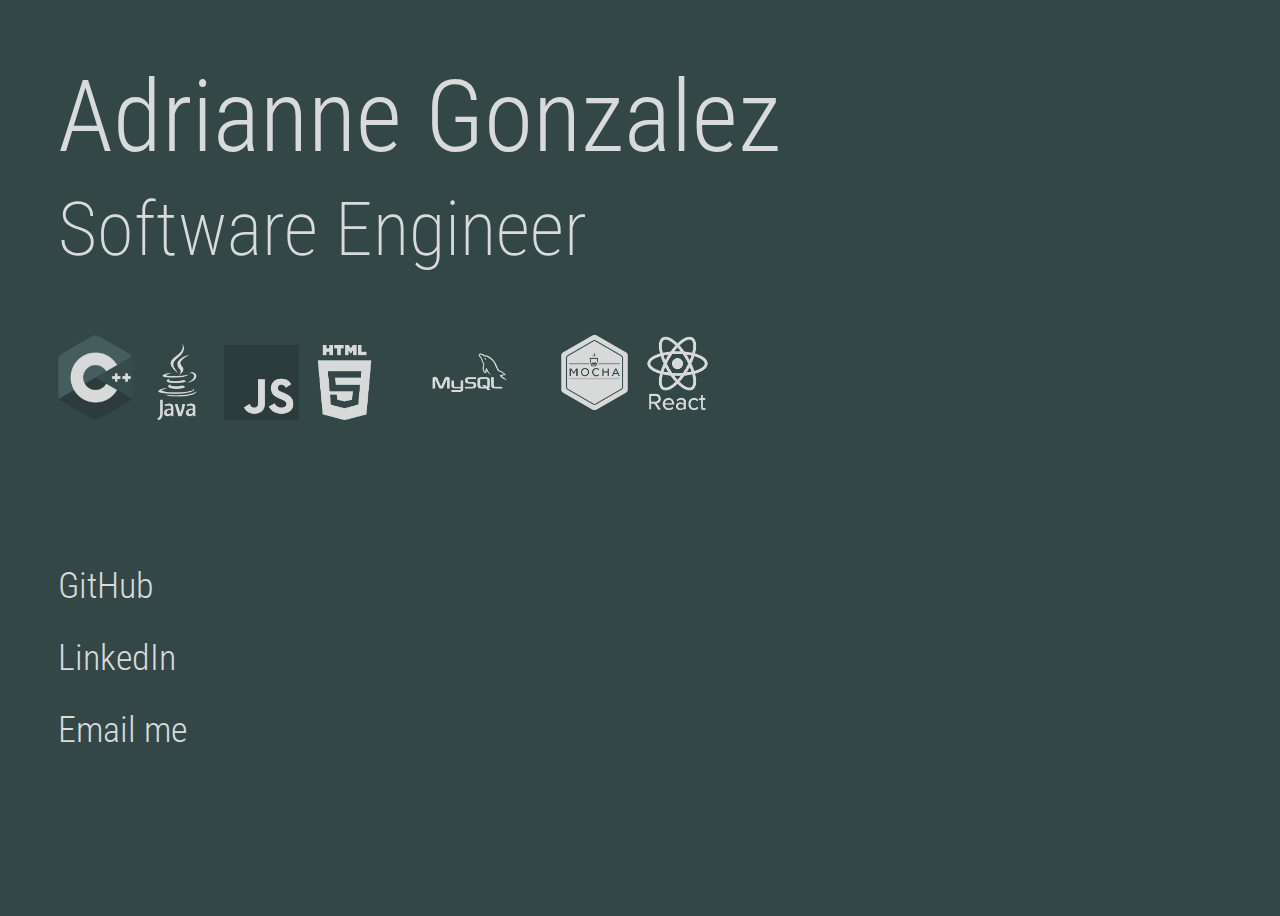
<file: index.html>
<!DOCTYPE html>

<html>
  <head>
    <style>
      @import url('https://fonts.googleapis.com/css2?family=Newsreader:ital,opsz,wght@0,6..72,300;1,6..72,300&family=Open+Sans:ital,wght@0,300..800;1,300..800&family=Roboto+Condensed:ital,wght@0,100..900;1,100..900&family=Roboto+Mono:ital,wght@0,100..700;1,100..700&display=swap');
      </style>
    <!-- Google tag (gtag.js) -->
    <script async src="https://www.googletagmanager.com/gtag/js?id=G-5VTXWYCD0T"></script>
    <script>
      window.dataLayer = window.dataLayer || [];
      function gtag(){dataLayer.push(arguments);}
      gtag('js', new Date());

      gtag('config', 'G-5VTXWYCD0T');
    </script>

    <meta charset="UTF-8">
    <link rel="stylesheet" href='style.css'/>
    <meta name="viewport" content="width=device-width, initial-scale=1">
    <title>Adrianne | SWE</title>
  </head>

  <section>

  </section>
  <body style="height: 100vh">
        <section class="name-banner" style="position: relative">
      <div class="name">
        <h1>Adrianne Gonzalez</h1>
      </div>

      <div class="job-title">
        <h2>Software Engineer</h2>
      </div>

      <div class="icons">
        <div class="language-icons">
          <!-- <h3>Languages</h3> -->
          <img src="media/cplusplus.png" class="cplusplus-icon" width="75">
          <img src="media/java-icon.png" class="java-icon" width="75">
          <img src="media/js-icon.png" class="js-icon" width="75">
          <img src="media/html5-icon.png" class="html5-icon" width="75">
        </div>
        <div class="database-icons">
          <!-- <h3>Database</h3> -->
          <img src="media/mysql-icon.png" class="mysql-icon" width="75">
        </div>
        <div class="framework-icons">
          <!-- <h3>Frameworks</h3> -->
          <img src="media/mocha-icon.png" class="mysql-icon" width="75">
          <img src="media/react-icon.png" class="react-icon" width="75">
        </div>
        </div> 

      <nav class="nav-bar">
        <ul>
          <li><a href="https://github.com/adrimarieg" target=“_blank”>GitHub</a></li>
          <li><a href="https://www.linkedin.com/in/adriannegonzalez/" target="_blank">LinkedIn</a></li>
          <!-- <li><a href="projects.html">Projects</a></li> -->
          <li><a href="mailto:adriannegonzalez@aol.com">Email me</a></li>
        </ul>
      </nav>
      
    </section>
  
  </body>

  <footer>
    <p> </p>
  </footer>
  
</html>
</file>
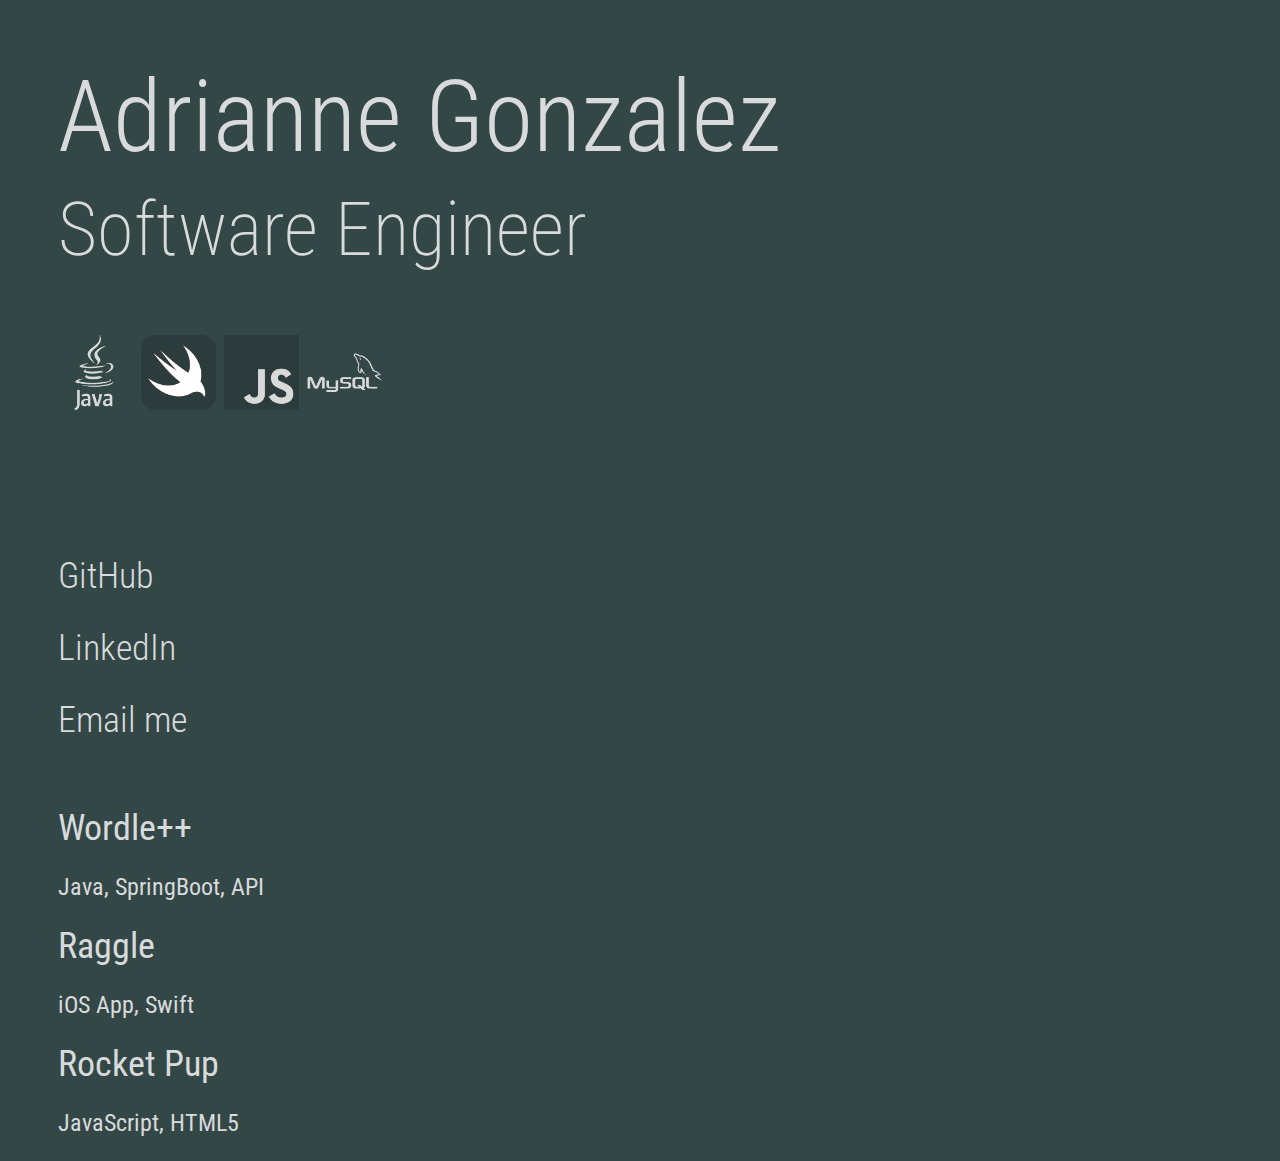
<file: legacy-index.html>
<!DOCTYPE html>

<html>
  <head>
    <style>
      @import url('https://fonts.googleapis.com/css2?family=Newsreader:ital,opsz,wght@0,6..72,300;1,6..72,300&family=Open+Sans:ital,wght@0,300..800;1,300..800&family=Roboto+Condensed:ital,wght@0,100..900;1,100..900&family=Roboto+Mono:ital,wght@0,100..700;1,100..700&display=swap');
      </style>
    <!-- Google tag (gtag.js) -->
    <script async src="https://www.googletagmanager.com/gtag/js?id=G-5VTXWYCD0T"></script>
    <script>
      window.dataLayer = window.dataLayer || [];
      function gtag(){dataLayer.push(arguments);}
      gtag('js', new Date());

      gtag('config', 'G-5VTXWYCD0T');
    </script>

    <meta charset="UTF-8">
    <link rel="stylesheet" href='style.css'/>
    <meta name="viewport" content="width=device-width, initial-scale=1">
    <title>Adrianne | SWE</title>

    
  </head>

  <body style="height: 100vh">
      <section class="name-banner" style="position: relative">
      <div class="name">
        <h1>Adrianne Gonzalez</h1>
      </div>

      <div class="job-title">
        <h2>Software Engineer</h2>
      </div>

      <div class="language-icons">
        <img src="media/java-icon.png" class="java-icon" width="75">
        <img src="media/swift-icon.png" class="swift-icon" width="75">
        <img src="media/js-icon.png" class="js-icon" width="75">
        <img src="media/mysql-icon.png" class="mysql-icon" width="75">
      </div>

      <nav class="nav-bar">
        <ul>
          <li><a href="https://github.com/adrimarieg" target=“_blank”>GitHub</a></li>
          <li><a href="https://www.linkedin.com/in/adriannegonzalez/" target="_blank">LinkedIn</a></li>
          <li><a href="mailto:adriannegonzalez@aol.com">Email me</a></li>
        </ul>
      </nav>
      </section>

      <section class="projects" style="position: relative">
        <div class="project-links" aria-label="Quick links to projects">
          <a href="wordlepp.html" class="project-link" target="_blank" rel="noopener noreferrer">
            <span class="label">Wordle++</span>
            <p class="label-2">Java, SpringBoot, API</p>
          </a>
          
          <a href="raggle.html" class="project-link" target="_blank" rel="noopener noreferrer">
            <span class="label">Raggle</span>
            <p class="label-2">iOS App, Swift</p>
          </a>
          
          <a href="game-files/game.html" class="project-link" target="_blank" rel="noopener noreferrer">
            <span class="label">Rocket Pup</span>
            <p class="label-2">JavaScript, HTML5</p>
          </a>
        </div>

      </section>
  </body>



  <footer>
    <p> </p>
  </footer>
  
</html>
</file>
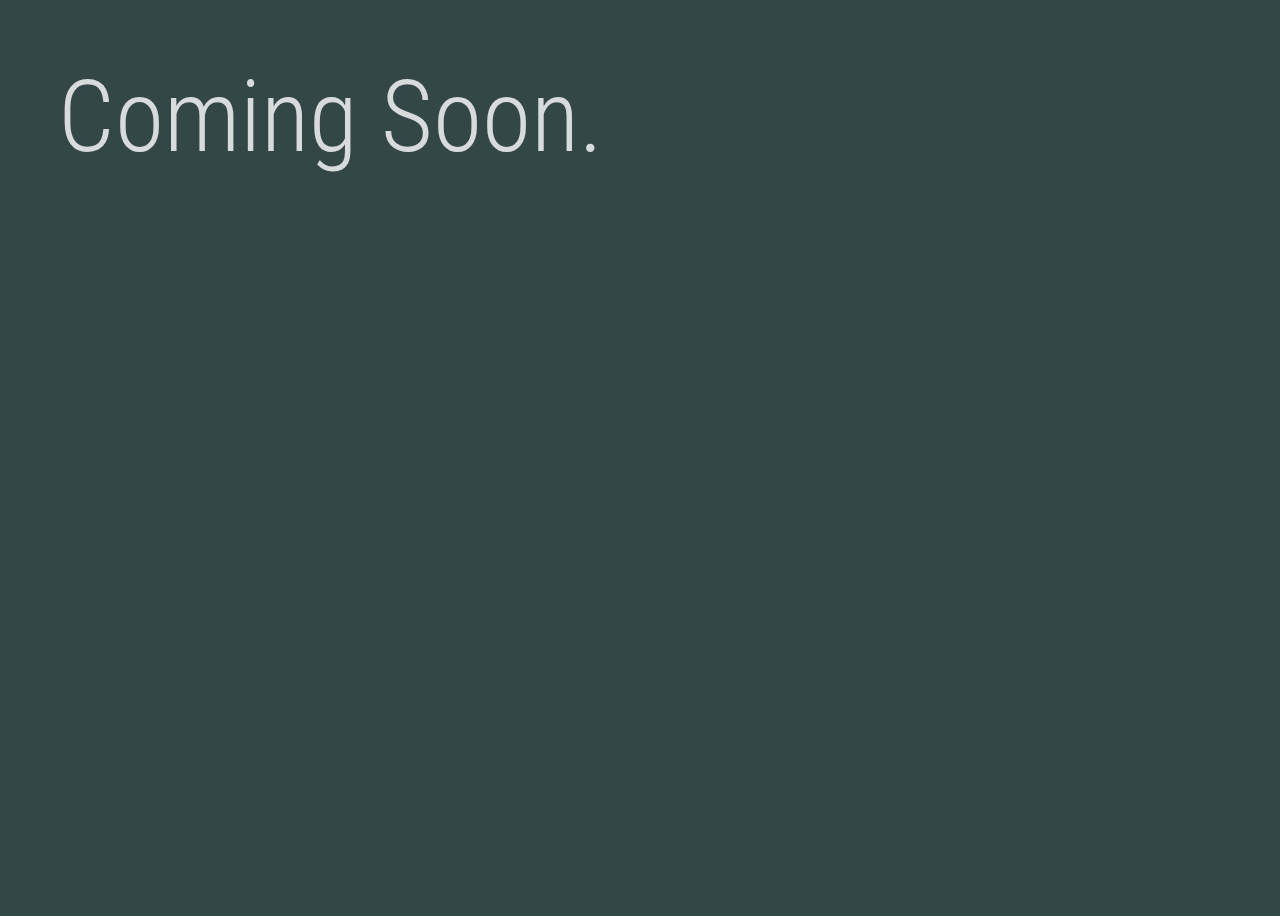
<file: raggle.html>
<!DOCTYPE html>

<html>
  <head>
    <style>
      @import url('https://fonts.googleapis.com/css2?family=Newsreader:ital,opsz,wght@0,6..72,300;1,6..72,300&family=Open+Sans:ital,wght@0,300..800;1,300..800&family=Roboto+Condensed:ital,wght@0,100..900;1,100..900&family=Roboto+Mono:ital,wght@0,100..700;1,100..700&display=swap');
      </style>
    <!-- Google tag (gtag.js) -->
    <script async src="https://www.googletagmanager.com/gtag/js?id=G-5VTXWYCD0T"></script>
    <script>
      window.dataLayer = window.dataLayer || [];
      function gtag(){dataLayer.push(arguments);}
      gtag('js', new Date());

      gtag('config', 'G-5VTXWYCD0T');
    </script>

    <meta charset="UTF-8">
    <link rel="stylesheet" href='style.css'/>
    <meta name="viewport" content="width=device-width, initial-scale=1">
    <title>Adrianne | SWE</title>

    
  </head>

  <body style="height: 100vh">
      <h1>Coming Soon.</h1>

      
  </body>



  <footer>
    
  </footer>
  
</html>
</file>
<file: style.css>
* {
    font-family: "Roboto Condensed";
    color: rgb(216, 218, 219);
    font-size: 36px;
}

html {
    margin: auto 50px;
}

/* NAV */

.nav-bar {
    padding-top: 100px;
    display: flex;
}

.nav-bar ul {
    list-style: none;
    padding-left: 0;
}

.nav-bar li {
    font-weight: 300;
    margin-bottom: 30px;
}

a {
    text-decoration: none;
}

a:hover {
     text-decoration: underline; 
     text-underline-offset: 7px;  
}

#active-page {
    text-decoration: underline overline #FFF;
    text-underline-offset: 7px;
}

/* BODY CONTENT*/
body {
    background-color: rgb(51, 71, 71);
    display: flex;
    flex-direction: column;
    overflow: hidden; 
}

.name-banner {
    flex-grow: 1;
}

h1 {
    font-size: 100px;
    margin-bottom: 10px;
    margin-top: 50px;
    font-weight: 300;
}

h2 {
    font-size: 75px;
    margin-top: 0;
    font-weight: 200;
}

.icons {
    display: inline-flex;
    align: center;
}

.icons div {
    margin-right: 50px;
}

.icons h3 {
    font-size: 35px;
    font-weight: 300;
}

.language-icons {
    display: inline;
}

p {
    font-size: 24px;
}

.contact-form p {
    padding-right:40px;
}

.temp {
    margin-top: 25px;
    text-align: center;
}

.icons div {
    display: inline;
}

#game-container {
    position: absolute; 
    width: 100%;
    height: 50vh;
    bottom: 0;
}


/* FOOTER */

footer {
    margin: auto;
    position: relative;
    text-align: center;
}
footer, p {
    /* text-align: center; */
}



@media only screen and (max-width: 480px) {
    * {
        margin: 0;
    }

    h1 {
        font-size: 50px; 
        margin-top: 10px;
    }

    h2 {
        font-size: 30px; 
        
    }

    h3 {
        font-size: 20px;
    }

    .icons {
        display: grid;
        padding-top: 30px;
        padding-bottom: 30px;
    }

    .icons img {
        flex: auto;
        max-width: 43px;
        text-align: center;
        padding-right: 5px;
    }

    .nav-bar {
        padding-top: 20px;
    }

    .nav-bar a {
        font-size: 30px;
    }

    .nav-bar li {
        text-decoration: underline 2px;
        margin-bottom: 0px;
        text-underline-offset: 7px; 
        margin-bottom: 20px;
    }}
</file>
